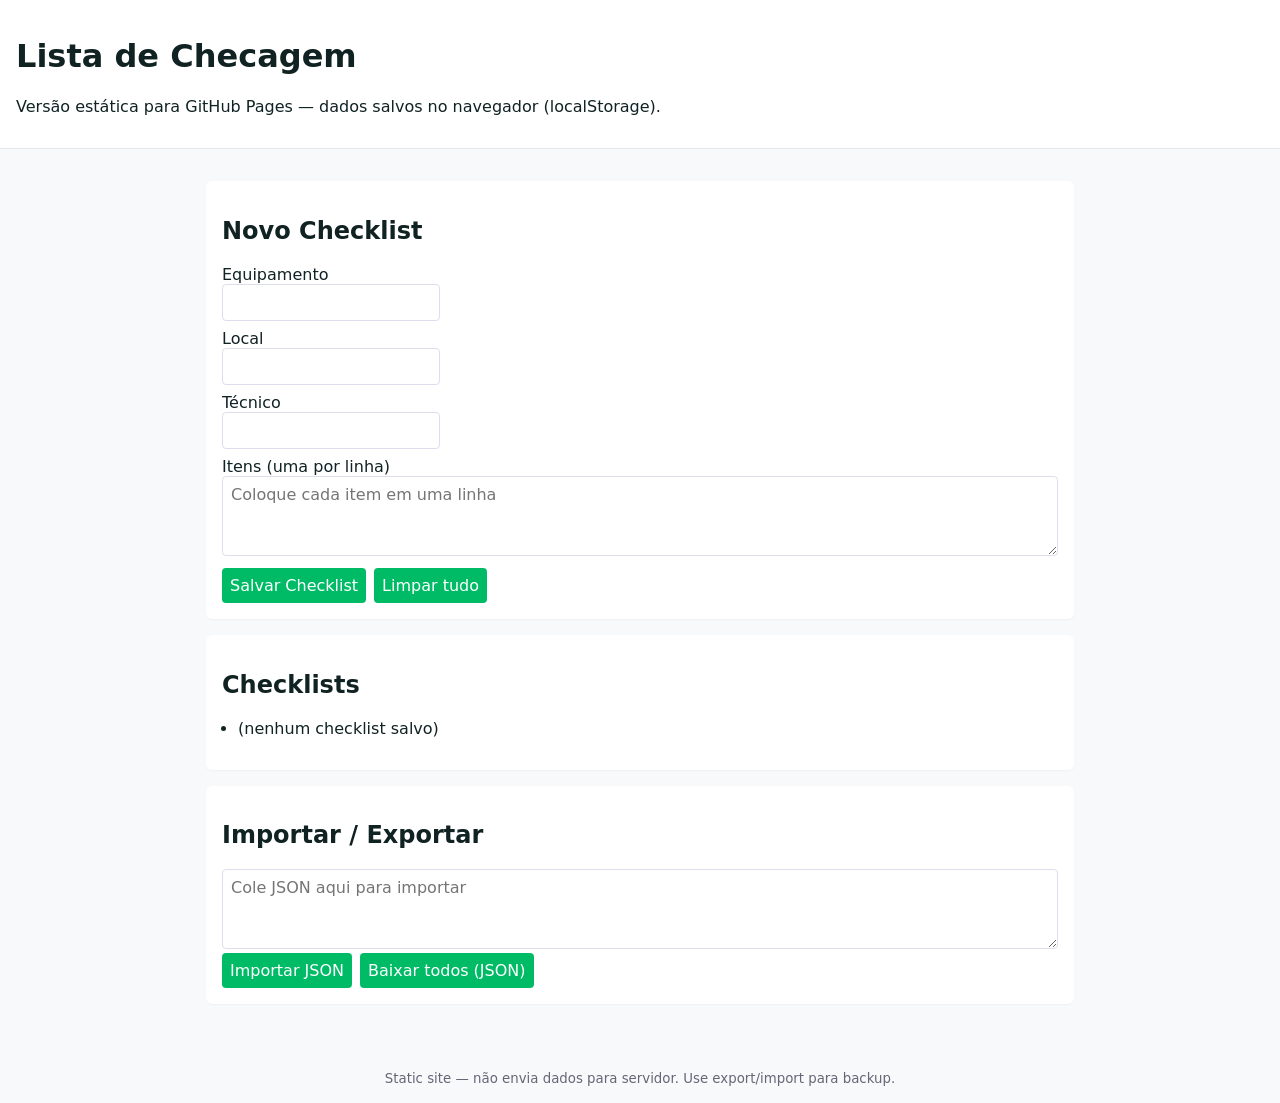
<file: index.html>
<!doctype html>
<html lang="pt-BR">
<head>
  <meta charset="utf-8">
  <meta name="viewport" content="width=device-width,initial-scale=1">
  <title>Lista de Checagem — Versão Estática</title>
  <link rel="stylesheet" href="style.css">
</head>
<body>
  <header>
    <h1>Lista de Checagem</h1>
    <p>Versão estática para GitHub Pages — dados salvos no navegador (localStorage).</p>
  </header>

  <main>
    <section id="new-checklist">
      <h2>Novo Checklist</h2>
      <form id="checklist-form">
        <label>Equipamento<br><input id="equipamento" required></label>
        <label>Local<br><input id="local"></label>
        <label>Técnico<br><input id="tecnico"></label>
        <label>Itens (uma por linha)<br><textarea id="items" placeholder="Coloque cada item em uma linha"></textarea></label>
        <div class="row">
          <button type="submit">Salvar Checklist</button>
          <button type="button" id="clear-data">Limpar tudo</button>
        </div>
      </form>
    </section>

    <section id="list">
      <h2>Checklists</h2>
      <ul id="checklists-list"></ul>
    </section>

    <section id="view" class="hidden">
      <h2 id="view-title">Checklist</h2>
      <div id="view-meta"></div>
      <ul id="view-items"></ul>
      <div class="row">
        <button id="back">Voltar</button>
        <button id="export-json">Exportar JSON</button>
        <button id="delete-checklist">Deletar</button>
      </div>
    </section>

    <section id="import">
      <h2>Importar / Exportar</h2>
      <textarea id="import-area" placeholder='Cole JSON aqui para importar'></textarea>
      <div class="row">
        <button id="import-json">Importar JSON</button>
        <button id="download-all">Baixar todos (JSON)</button>
      </div>
    </section>
  </main>

  <footer>
    <small>Static site — não envia dados para servidor. Use export/import para backup.</small>
  </footer>

  <script src="app.js"></script>
</body>
</html>
</file>
<file: style.css>
:root{--bg:#f7f9fb;--card:#fff;--muted:#667;--accent:#0b6;--danger:#d33}
*{box-sizing:border-box;font-family:Inter, system-ui, -apple-system, 'Segoe UI', Roboto, 'Helvetica Neue', Arial}
body{margin:0;background:var(--bg);color:#122}
header{background:var(--card);padding:1rem;border-bottom:1px solid #e3e8ef}
main{max-width:900px;margin:1rem auto;padding:1rem}
section{background:var(--card);padding:1rem;margin-bottom:1rem;border-radius:6px;box-shadow:0 1px 2px rgba(0,0,0,0.04)}
label{display:block;margin-bottom:.5rem}
input,textarea,button{font:inherit;padding:.5rem;border:1px solid #dde; border-radius:4px}
textarea{min-height:80px;width:100%}
button{background:var(--accent);color:white;border:0}
.row{display:flex;gap:.5rem}
.hidden{display:none}
ul{padding-left:1rem}
footer{max-width:900px;margin:0 auto;padding:1rem;text-align:center;color:var(--muted)}
</file>
